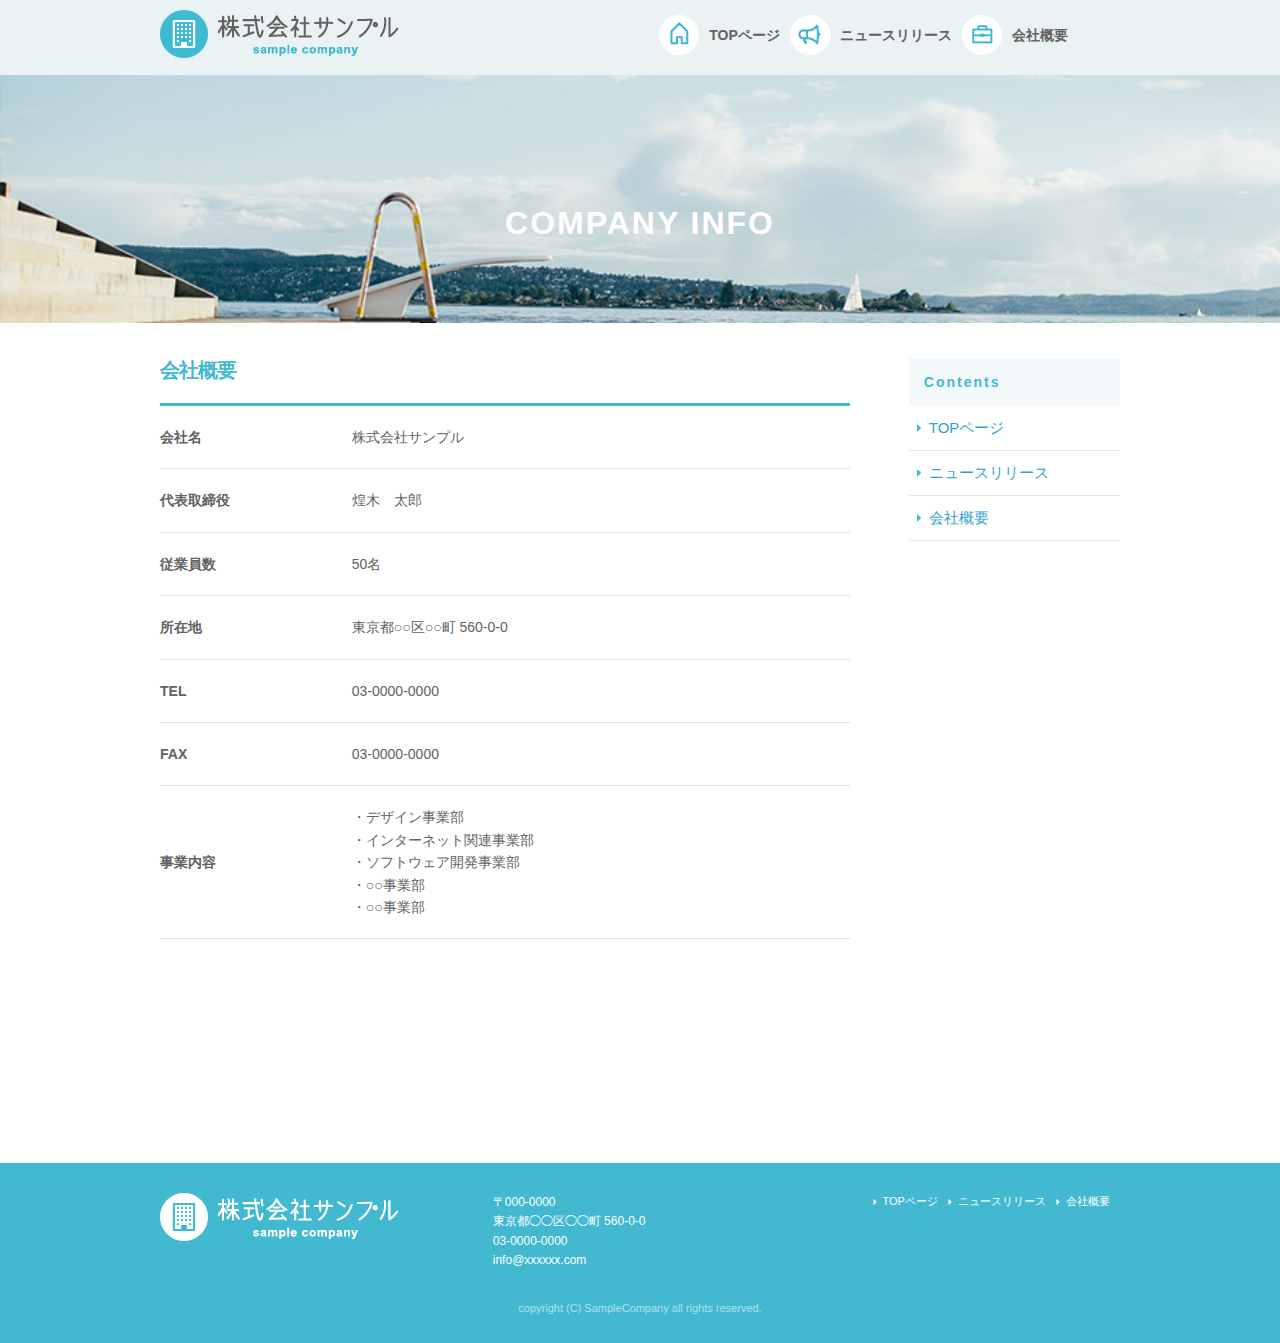
<file: company.html>
<!DOCTYPE html>
<html lang="ja">
<head>

  <!-- Basic Page Needs
  –––––––––––––––––––––––––––––––––––––––––––––––––– -->
  <meta charset="utf-8">
  <title>株式会社サンプル</title>
  <meta name="description" content="">
  <meta name="author" content="">

  <!-- Mobile Specific Metas
  –––––––––––––––––––––––––––––––––––––––––––––––––– -->
  <meta name="viewport" content="width=device-width, initial-scale=1">

  <!-- CSS
  –––––––––––––––––––––––––––––––––––––––––––––––––– -->
  <link rel="stylesheet" href="css/normalize.css">
  <link rel="stylesheet" href="css/skeleton.css">
  <link rel="stylesheet" href="css/sample.css">
  
  <!-- Favicon
  –––––––––––––––––––––––––––––––––––––––––––––––––– -->
  <link rel="icon" type="image/png" href="images/favicon.png">

</head>

<body>

  <header>
   <div id="header_in" class="container">
    <div class="row">
      <div class="six columns logo">

        <h1><a href="index.html"><img class="u-max-full-width" src="images/top/logo.png" alt="株式会社サンプル" srcset="images/top/logo@2x.png 2x" /></a></h1>

      </div>
      
      <div class="six columns navi">
      
        <div class="sp_navi">
          <img id="sp_navi_btn" class="u-max-full-width" src="images/top/sp_navi.png" alt="sp_navi" srcset="images/top/sp_navi@2x.png 2x" />

          <ul class="sp_navi_li">
            <li><a href="index.html">TOPページ</a></li>
            <li><a href="news.html">ニュースリリース</a></li>
            <li><a href="company.html">会社概要</a></li>
          </ul>
        </div>
        <!-- sp_navi -->
        
        <div class="pc_navi">

            <ul class="pc_navi_li">
              <li class="navi_toppage"><a href="index.html">TOPページ</a></li>
              <li class="navi_news"><a href="news.html">ニュースリリース</a></li>
              <li class="navi_company"><a href="company.html">会社概要</a></li>
            </ul>
        </div>
        <!-- pc_navi -->
      </div>
    </div>
    <!-- row -->
  </div>
  <!-- header_in -->
  </header>
  
  <div id="sub_cover">
  　    <div class="container">
  　      <div class="row">
          <div class="twelve columns">
           <h2>COMPANY INFO</h2>
          </div>
         </div>
       </div>
  </div>
  <!-- #sub_cover -->
    
    <div id="contents">

        <div class="container">
          <div class="row">
            <div id="main" class="nine columns">
              <h2 class="company_title">会社概要</h2>
              <table class="u-full-width">
                <tbody>
                  <tr>
                    <th>会社名</th>
                    <td>株式会社サンプル</td>
                  </tr>
                  <tr>
                    <th>代表取締役</th>
                    <td>煌木　太郎</td>
                  </tr>
                  <tr>
                    <th>従業員数</th>
                    <td>50名</td>
                  </tr>
                  <tr>
                    <th>所在地</th>
                    <td>東京都○○区○○町&nbsp;560-0-0</td>
                  </tr>
                  <tr>
                    <th>TEL</th>
                    <td>03-0000-0000</td>
                  </tr>
                  <tr>
                    <th>FAX</th>
                    <td>03-0000-0000</td>
                  </tr>
                  <tr>
                    <th>事業内容</th>
                    <td>
                      ・デザイン事業部
                      <br>
                      ・インターネット関連事業部
                      <br>
                      ・ソフトウェア開発事業部
                      <br>
                      ・○○事業部
                      <br>
                      ・○○事業部
                    </td>
                  </tr>
                 </tbody>
                </table>
              </div>
                
          
          <div id="sidebar" class="three columns">
            <div class="pc_sidemenu">
              <h3>Contents</h3>
              <ul>
                <li>
                  <a href="index.html">TOPページ</a>
                </li>  
                <li>
                  <a href="news.html">ニュースリリース</a>
                </li>
                <li>
                  <a href="company.html">会社概要</a>
                </li>
              </ul>
            </div>
            <div class="fb-page fb_iframe_widget" data-href="https://www.facebook.com/facebook" data-tabs="timeline" data-height="300" data-small-header="false" data-adapt-container-width="true" data-hide-cover="false" data-show-facepile="false" fb-xfbml-state="rendered" fb-iframe-plugin-query="adapt_container_width=true&app_id=&container_width=190&height=300&hide_cover=false&href=https%3A%2F%2Fwww.facebook.com%2Ffacebook&locale=ja_JP&sdk=joey&show_facepile=false&small_header=false&tabs=timeline">
              <span style="vertical-align: bottom; width: 211px; height: 300px;">
                <iframe src="https://www.facebook.com/plugins/page.php?href=https%3A%2F%2Fwww.facebook.com%2Ffacebook&tabs=timeline&width=210&height=500&small_header=false&adapt_container_width=true&hide_cover=false&show_facepile=true&appId" width="340" height="500" style="border:none;overflow:hidden" scrolling="no" frameborder="0" allowTransparency="true" allow="encrypted-media"></iframe>
              </span>
            </div>
          </div>
       
        </div>
        
    </div>      
</div>
<!-- #sub-contents -->
    

   <footer>
       <div class="container">
         <div class="row">
           <div class="four columns sp">
           <img class="u-max-full-width" src="images/top/footer_logo.png" alt="株式会社サンプル" srcset="images/top/footer_logo@2x.png 2x" />
           </div>
           <!-- columns -->
          <div class="four columns foot_address sp">
          〒000-0000<br />
          東京都◯◯区◯◯町 560-0-0<br />
          03-0000-0000<br />
          info@xxxxxx.com
          </div>
          <!-- columns -->
      
          <div class="four columns">
            <ul class="foot_navi">
              <li><a href="index.html">TOPページ</a></li>
              <li><a href="news.html">ニュースリリース</a></li>
              <li><a href="company.html">会社概要</a></li>
            </ul>
          </div>
          <!-- columns -->
         </div>
         
         <!-- row -->
         <div class="row">
           <div class="twelve columns sp">
           <p class="copy">copyright (C) SampleCompany all rights reserved.</p>
           </div>
         <!-- columns -->
         </div>
         <!-- row -->
       </div>
   </footer>
   <!-- //footer --> 
    
<script type="text/javascript" src="//ajax.googleapis.com/ajax/libs/jquery/1.10.2/jquery.min.js"></script>

<script>
  $(function(){
    $(document).ready(function(){

      $("#sp_navi_btn").click(function () {
        $(this).next().slideToggle();
      });

    });
  });
</script>

</body>

</html>
</file>
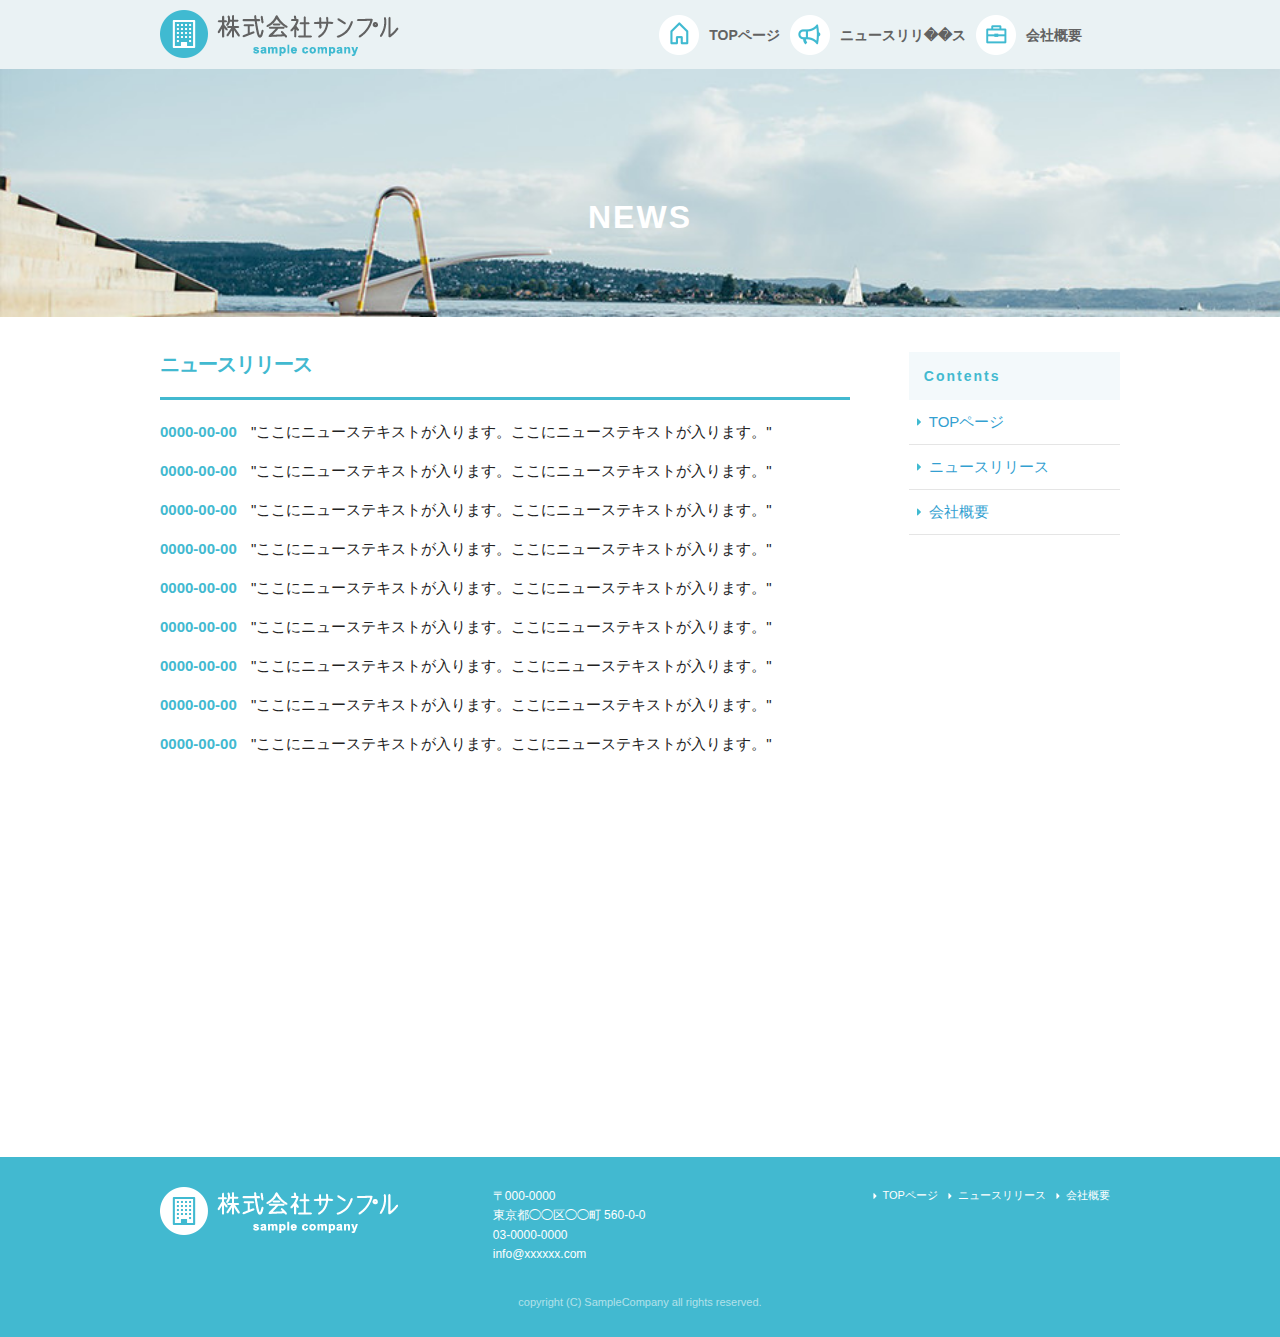
<file: news.html>
<!DOCTYPE html>
<html lang="ja">
<head>

  <!-- Basic Page Needs
  –––––––––––––––––––––––––––––––––––––––––––––––––– -->
  <meta charset="utf-8">
  <title>株式会社サンプル</title>
  <meta name="description" content="">
  <meta name="author" content="">

  <!-- Mobile Specific Metas
  –––––––––––––––––––––––––––––––––––––––––––––––––– -->
  <meta name="viewport" content="width=device-width, initial-scale=1">

  <!-- CSS
  –––––––––––––––––––––––––––––––––––––––––––––––––– -->
  <link rel="stylesheet" href="css/normalize.css">
  <link rel="stylesheet" href="css/skeleton.css">
  <link rel="stylesheet" href="css/sample.css">
  
  <!-- Favicon
  –––––––––––––––––––––––––––––––––––––––––––––––––– -->
  <link rel="icon" type="image/png" href="images/favicon.png">

</head>

<body>

  <header>
   <div id="header_in" class="container">
    <div class="row">
      <div class="six columns logo">

      <img class="u-max-full-width" src="images/top/logo.png" alt="株式会社サンプル" srcset="images/top/logo@2x.png 2x" />

      </div>
      
      <div class="six columns navi">
      
        <div class="sp_navi">
          <img id="sp_navi_btn" class="u-max-full-width" src="images/top/sp_navi.png" alt="sp_navi" srcset="images/top/sp_navi@2x.png 2x" />

          <ul class="sp_navi_li">
            <li><a href="index.html">TOPページ</a></li>
            <li><a href="news.html">ニュースリリース</a></li>
            <li><a href="company.html">会社概要</a></li>
          </ul>
        </div>
        <!-- sp_navi -->
        
        <div class="pc_navi">

            <ul class="pc_navi_li">
              <li class="navi_toppage"><a href="index.html">TOPページ</a></li>
              <li class="navi_news"><a href="news.html">ニュースリリ��ス</a></li>
              <li class="navi_company"><a href="company.html">会社概要</a></li>
            </ul>
        </div>
        <!-- pc_navi -->
      </div>
    </div>
    <!-- row -->
  </div>
  <!-- header_in -->
  </header>
  
  <div id="sub_cover">
  　    <div class="container">
  　      <div class="row">
          <div class="twelve columns">
           <h2>NEWS</h2>
          </div>
         </div>
       </div>
  </div>
  <!-- #sub_cover -->
    
    <div id="contents">

        <div class="container">
          <div class="row">
            <div id="main" class="nine columns">
              <h2>ニュースリリース</h2>
              <ul class="news_li">
                <li>
                  <span>0000-00-00</span>
                  "ここにニューステキストが入ります。ここにニューステキストが入ります。"
                </li>
                <li>
                  <span>0000-00-00</span>
                  "ここにニューステキストが入ります。ここにニューステキストが入ります。"
                </li>
                <li>
                  <span>0000-00-00</span>
                  "ここにニューステキストが入ります。ここにニューステキストが入ります。"
                </li>
                <li>
                  <span>0000-00-00</span>
                  "ここにニューステキストが入ります。ここにニューステキストが入ります。"
                </li>
                <li>
                  <span>0000-00-00</span>
                  "ここにニューステキストが入ります。ここにニューステキストが入ります。"
                </li>
                <li>
                  <span>0000-00-00</span>
                  "ここにニューステキストが入ります。ここにニューステキストが入ります。"
                </li>
                <li>
                  <span>0000-00-00</span>
                  "ここにニューステキストが入ります。ここにニューステキストが入ります。"
                </li>
                <li>
                  <span>0000-00-00</span>
                  "ここにニューステキストが入ります。ここにニューステキストが入ります。"
                </li>
                <li>
                  <span>0000-00-00</span>
                  "ここにニューステキストが入ります。ここにニューステキストが入ります。"
                </li>
              </ul>
            </div>
          
          <div id="sidebar" class="three columns">
            <div class="pc_sidemenu">
              <h3>Contents</h3>
              <ul>
                <li><a href="index.html">TOPページ</a></li>  
                <li><a href="news.html">ニュースリリース</a></li>
                <li><a href="company.html">会社概要</a></li>
              </ul>
            </div>
            
            <div class="fb-page fb_iframe_widget" data-href="https://www.facebook.com/facebook" data-tabs="timeline" data-height="300" data-small-header="false" data-adapt-container-width="true" data-hide-cover="false" data-show-facepile="false" fb-xfbml-state="rendered" fb-iframe-plugin-query="adapt_container_width=true&app_id=&container_width=190&height=300&hide_cover=false&href=https%3A%2F%2Fwww.facebook.com%2Ffacebook&locale=ja_JP&sdk=joey&show_facepile=false&small_header=false&tabs=timeline">
              <span style="vertical-align: bottom; width: 211px; height: 300px;">
                <iframe src="https://www.facebook.com/plugins/page.php?href=https%3A%2F%2Fwww.facebook.com%2Ffacebook&tabs=timeline&width=210&height=500&small_header=false&adapt_container_width=true&hide_cover=false&show_facepile=true&appId" width="340" height="500" style="border:none;overflow:hidden" scrolling="no" frameborder="0" allowTransparency="true" allow="encrypted-media"></iframe>
              </span>
            </div>
          </div>
       </div>
        
    </div>      
</div>
<!-- #sub-contents -->
    

   <footer>
       <div class="container">
         <div class="row">
           <div class="four columns sp">
           <img class="u-max-full-width" src="images/top/footer_logo.png" alt="株式会社サンプル" srcset="images/top/footer_logo@2x.png 2x" />
           </div>
           <!-- columns -->
          <div class="four columns foot_address sp">
          〒000-0000<br />
          東京都◯◯区◯◯町 560-0-0<br />
          03-0000-0000<br />
          info@xxxxxx.com
          </div>
          <!-- columns -->
      
          <div class="four columns">
            <ul class="foot_navi">
              <li><a href="index.html">TOPページ</a></li>
              <li><a href="news.html">ニュースリリース</a></li>
              <li><a href="company.html">会社概要</a></li>
            </ul>
          </div>
          <!-- columns -->
         </div>
         
         <!-- row -->
         <div class="row">
           <div class="twelve columns sp">
           <p class="copy">copyright (C) SampleCompany all rights reserved.</p>
           </div>
         <!-- columns -->
         </div>
         <!-- row -->
       </div>
   </footer>
   <!-- //footer --> 
    
<script type="text/javascript" src="//ajax.googleapis.com/ajax/libs/jquery/1.10.2/jquery.min.js"></script>

<script>
  $(function(){
    $(document).ready(function(){

      $("#sp_navi_btn").click(function () {
        $(this).next().slideToggle();
      });

    });
  });
</script>

</body>

</html>
</file>
<file: css/skeleton.css>
/*
* Skeleton V2.0.4
* Copyright 2014, Dave Gamache
* www.getskeleton.com
* Free to use under the MIT license.
* http://www.opensource.org/licenses/mit-license.php
* 12/29/2014
*/


/* Table of contents
––––––––––––––––––––––––––––––––––––––––––––––––––
- Grid
- Base Styles
- Typography
- Links
- Buttons
- Forms
- Lists
- Code
- Tables
- Spacing
- Utilities
- Clearing
- Media Queries
*/


/* Grid
–––––––––––––––––––––––––––––––––––––––––––––––––– */
.container {
  position: relative;
  width: 100%;
  max-width: 960px;
  margin: 0 auto;
  padding: 0 20px;
  box-sizing: border-box; }
.column,
.columns {
  width: 100%;
  float: left;
  box-sizing: border-box; }

/* For devices larger than 400px */
@media (min-width: 400px) {
  .container {
    width: 85%;
    padding: 0; }
}

/* For devices larger than 550px */
@media (min-width: 550px) {
  .container {
    width: 80%; }
  .column,
  .columns {
    margin-left: 4%; }
  .column:first-child,
  .columns:first-child {
    margin-left: 0; }

  .one.column,
  .one.columns                    { width: 4.66666666667%; }
  .two.columns                    { width: 13.3333333333%; }
  .three.columns                  { width: 22%;            }
  .four.columns                   { width: 30.6666666667%; }
  .five.columns                   { width: 39.3333333333%; }
  .six.columns                    { width: 48%;            }
  .seven.columns                  { width: 56.6666666667%; }
  .eight.columns                  { width: 65.3333333333%; }
  .nine.columns                   { width: 74.0%;          }
  .ten.columns                    { width: 82.6666666667%; }
  .eleven.columns                 { width: 91.3333333333%; }
  .twelve.columns                 { width: 100%; margin-left: 0; }

  .one-third.column               { width: 30.6666666667%; }
  .two-thirds.column              { width: 65.3333333333%; }

  .one-half.column                { width: 48%; }

  /* Offsets */
  .offset-by-one.column,
  .offset-by-one.columns          { margin-left: 8.66666666667%; }
  .offset-by-two.column,
  .offset-by-two.columns          { margin-left: 17.3333333333%; }
  .offset-by-three.column,
  .offset-by-three.columns        { margin-left: 26%;            }
  .offset-by-four.column,
  .offset-by-four.columns         { margin-left: 34.6666666667%; }
  .offset-by-five.column,
  .offset-by-five.columns         { margin-left: 43.3333333333%; }
  .offset-by-six.column,
  .offset-by-six.columns          { margin-left: 52%;            }
  .offset-by-seven.column,
  .offset-by-seven.columns        { margin-left: 60.6666666667%; }
  .offset-by-eight.column,
  .offset-by-eight.columns        { margin-left: 69.3333333333%; }
  .offset-by-nine.column,
  .offset-by-nine.columns         { margin-left: 78.0%;          }
  .offset-by-ten.column,
  .offset-by-ten.columns          { margin-left: 86.6666666667%; }
  .offset-by-eleven.column,
  .offset-by-eleven.columns       { margin-left: 95.3333333333%; }

  .offset-by-one-third.column,
  .offset-by-one-third.columns    { margin-left: 34.6666666667%; }
  .offset-by-two-thirds.column,
  .offset-by-two-thirds.columns   { margin-left: 69.3333333333%; }

  .offset-by-one-half.column,
  .offset-by-one-half.columns     { margin-left: 52%; }

}


/* Base Styles
–––––––––––––––––––––––––––––––––––––––––––––––––– */
/* NOTE
html is set to 62.5% so that all the REM measurements throughout Skeleton
are based on 10px sizing. So basically 1.5rem = 15px :) */
html {
  font-size: 62.5%; }
body {
  font-size: 1.5em; /* currently ems cause chrome bug misinterpreting rems on body element */
  line-height: 1.6;
  font-weight: 400;
  font-family: "Raleway", "HelveticaNeue", "Helvetica Neue", Helvetica, Arial, sans-serif;
  color: #222; }


/* Typography
–––––––––––––––––––––––––––––––––––––––––––––––––– */
h1, h2, h3, h4, h5, h6 {
  margin-top: 0;
  margin-bottom: 2rem;
  font-weight: 300; }
h1 { font-size: 4.0rem; line-height: 1.2;  letter-spacing: -.1rem;}
h2 { font-size: 3.6rem; line-height: 1.25; letter-spacing: -.1rem; }
h3 { font-size: 3.0rem; line-height: 1.3;  letter-spacing: -.1rem; }
h4 { font-size: 2.4rem; line-height: 1.35; letter-spacing: -.08rem; }
h5 { font-size: 1.8rem; line-height: 1.5;  letter-spacing: -.05rem; }
h6 { font-size: 1.5rem; line-height: 1.6;  letter-spacing: 0; }

/* Larger than phablet */
@media (min-width: 550px) {
  h1 { font-size: 5.0rem; }
  h2 { font-size: 4.2rem; }
  h3 { font-size: 3.6rem; }
  h4 { font-size: 3.0rem; }
  h5 { font-size: 2.4rem; }
  h6 { font-size: 1.5rem; }
}

p {
  margin-top: 0; }


/* Links
–––––––––––––––––––––––––––––––––––––––––––––––––– */
a {
  color: #1EAEDB; }
a:hover {
  color: #0FA0CE; }


/* Buttons
–––––––––––––––––––––––––––––––––––––––––––––––––– */
.button,
button,
input[type="submit"],
input[type="reset"],
input[type="button"] {
  display: inline-block;
  height: 38px;
  padding: 0 30px;
  color: #555;
  text-align: center;
  font-size: 11px;
  font-weight: 600;
  line-height: 38px;
  letter-spacing: .1rem;
  text-transform: uppercase;
  text-decoration: none;
  white-space: nowrap;
  background-color: transparent;
  border-radius: 4px;
  border: 1px solid #bbb;
  cursor: pointer;
  box-sizing: border-box; }
.button:hover,
button:hover,
input[type="submit"]:hover,
input[type="reset"]:hover,
input[type="button"]:hover,
.button:focus,
button:focus,
input[type="submit"]:focus,
input[type="reset"]:focus,
input[type="button"]:focus {
  color: #333;
  border-color: #888;
  outline: 0; }
.button.button-primary,
button.button-primary,
input[type="submit"].button-primary,
input[type="reset"].button-primary,
input[type="button"].button-primary {
  color: #FFF;
  background-color: #33C3F0;
  border-color: #33C3F0; }
.button.button-primary:hover,
button.button-primary:hover,
input[type="submit"].button-primary:hover,
input[type="reset"].button-primary:hover,
input[type="button"].button-primary:hover,
.button.button-primary:focus,
button.button-primary:focus,
input[type="submit"].button-primary:focus,
input[type="reset"].button-primary:focus,
input[type="button"].button-primary:focus {
  color: #FFF;
  background-color: #1EAEDB;
  border-color: #1EAEDB; }


/* Forms
–––––––––––––––––––––––––––––––––––––––––––––––––– */
input[type="email"],
input[type="number"],
input[type="search"],
input[type="text"],
input[type="tel"],
input[type="url"],
input[type="password"],
textarea,
select {
  height: 38px;
  padding: 6px 10px; /* The 6px vertically centers text on FF, ignored by Webkit */
  background-color: #fff;
  border: 1px solid #D1D1D1;
  border-radius: 4px;
  box-shadow: none;
  box-sizing: border-box; }
/* Removes awkward default styles on some inputs for iOS */
input[type="email"],
input[type="number"],
input[type="search"],
input[type="text"],
input[type="tel"],
input[type="url"],
input[type="password"],
textarea {
  -webkit-appearance: none;
     -moz-appearance: none;
          appearance: none; }
textarea {
  min-height: 65px;
  padding-top: 6px;
  padding-bottom: 6px; }
input[type="email"]:focus,
input[type="number"]:focus,
input[type="search"]:focus,
input[type="text"]:focus,
input[type="tel"]:focus,
input[type="url"]:focus,
input[type="password"]:focus,
textarea:focus,
select:focus {
  border: 1px solid #33C3F0;
  outline: 0; }
label,
legend {
  display: block;
  margin-bottom: .5rem;
  font-weight: 600; }
fieldset {
  padding: 0;
  border-width: 0; }
input[type="checkbox"],
input[type="radio"] {
  display: inline; }
label > .label-body {
  display: inline-block;
  margin-left: .5rem;
  font-weight: normal; }


/* Lists
–––––––––––––––––––––––––––––––––––––––––––––––––– */
ul {
  list-style: circle inside; }
ol {
  list-style: decimal inside; }
ol, ul {
  padding-left: 0;
  margin-top: 0; }
ul ul,
ul ol,
ol ol,
ol ul {
  margin: 1.5rem 0 1.5rem 3rem;
  font-size: 90%; }
li {
  margin-bottom: 1rem; }


/* Code
–––––––––––––––––––––––––––––––––––––––––––––––––– */
code {
  padding: .2rem .5rem;
  margin: 0 .2rem;
  font-size: 90%;
  white-space: nowrap;
  background: #F1F1F1;
  border: 1px solid #E1E1E1;
  border-radius: 4px; }
pre > code {
  display: block;
  padding: 1rem 1.5rem;
  white-space: pre; }


/* Tables
–––––––––––––––––––––––––––––––––––––––––––––––––– */
th,
td {
  padding: 12px 15px;
  text-align: left;
  border-bottom: 1px solid #E1E1E1; }
th:first-child,
td:first-child {
  padding-left: 0; }
th:last-child,
td:last-child {
  padding-right: 0; }


/* Spacing
–––––––––––––––––––––––––––––––––––––––––––––––––– */
button,
.button {
  margin-bottom: 1rem; }
input,
textarea,
select,
fieldset {
  margin-bottom: 1.5rem; }
pre,
blockquote,
dl,
figure,
table,
p,
ul,
ol,
form {
  margin-bottom: 2.5rem; }


/* Utilities
–––––––––––––––––––––––––––––––––––––––––––––––––– */
.u-full-width {
  width: 100%;
  box-sizing: border-box; }
.u-max-full-width {
  max-width: 100%;
  box-sizing: border-box; }
.u-pull-right {
  float: right; }
.u-pull-left {
  float: left; }


/* Misc
–––––––––––––––––––––––––––––––––––––––––––––––––– */
hr {
  margin-top: 3rem;
  margin-bottom: 3.5rem;
  border-width: 0;
  border-top: 1px solid #E1E1E1; }


/* Clearing
–––––––––––––––––––––––––––––––––––––––––––––––––– */

/* Self Clearing Goodness */
.container:after,
.row:after,
.u-cf {
  content: "";
  display: table;
  clear: both; }


/* Media Queries
–––––––––––––––––––––––––––––––––––––––––––––––––– */
/*
Note: The best way to structure the use of media queries is to create the queries
near the relevant code. For example, if you wanted to change the styles for buttons
on small devices, paste the mobile query code up in the buttons section and style it
there.
*/


/* Larger than mobile */
@media (min-width: 400px) {}

/* Larger than phablet (also point when grid becomes active) */
@media (min-width: 550px) {}

/* Larger than tablet */
@media (min-width: 750px) {}

/* Larger than desktop */
@media (min-width: 1000px) {}

/* Larger than Desktop HD */
@media (min-width: 1200px) {}
</file>
<file: css/sample.css>
@charset "UTF-8";
html {
  font-size: 62.5%; }

body {
  font-family: "ヒラギノ角ゴ Pro W3", "Hiragino Kaku Gothic Pro", メイリオ, Verdana, "ＭＳ Ｐゴシック", sans-serif; }

header {
  background: #eaf2f4; }
  header #header_in {
    padding-top: 10px;
    padding-bottom: 4px; }
  @media (max-width: 549px) {
    header .logo {
      width: 190px; }
    header .navi {
      width: 40px;
      float: right; } }
  header .sp_navi_li {
    width: 180px;
    position: absolute;
    top: 50px;
    right: 2%;
    border: 1px solid #eee;
    background: white;
    margin: 0;
    padding: 0;
    display: none;
    z-index: 100; }
    @media (min-width: 550px) {
      header .sp_navi_li .sp_navi {
        display: none; } }
    header .sp_navi_li li {
      list-style: none;
      margin: 0;
      padding: 0; }
      header .sp_navi_li li a {
        display: block;
        padding: 10px 8px;
        border-bottom: 1px solid #eee;
        font-size: 14px;
        text-decoration: none; }

@media (min-width: 550px) {
  .clearfix::after {
    clear: both;
    content: '';
    display: block; }

  .sp_navi {
    display: none; }

  #header_in {
    padding: 15px 0 10px 0; }

  .pc_navi_li {
    margin: 0;
    padding: 0; }
    .pc_navi_li li {
      list-style: none;
      margin: 5px 0 0 0;
      padding: 0;
      float: left; }
      .pc_navi_li li a {
        color: #626262;
        text-decoration: none;
        font-weight: bold;
        font-size: 14px;
        font-size: 1.4rem;
        padding-right: 10px; }
      .pc_navi_li li a:hover {
        color: #42b9d0; }
    .pc_navi_li li.navi_toppage a {
      background-repeat: no-repeat;
      display: inline-block;
      line-height: 40px;
      padding-left: 50px;
      background-image: url("../images/top/navi_top.png");
      background-size: 40px 40px; }
    .pc_navi_li li.navi_news a {
      background-repeat: no-repeat;
      display: inline-block;
      line-height: 40px;
      padding-left: 50px;
      background-image: url("../images/top/navi_news.png");
      background-size: 40px 40px; }
    .pc_navi_li li.navi_company a {
      background-repeat: no-repeat;
      display: inline-block;
      line-height: 40px;
      padding-left: 50px;
      background-image: url("../images/top/navi_company.png");
      background-size: 40px 40px; } }
@media (max-width: 549px) {
  .pc_navi {
    display: none; } }
#cover_area {
  text-align: center;
  padding: 80px 0;
  background-image: url("../images/top/cover.jpg");
  background-size: cover; }
  @media (min-width: 550px) {
    #cover_area {
      text-align: left;
      height: 420px;
      padding: 0; }
      #cover_area img {
        margin-top: 180px;
        margin-left: 70px; } }

#service_area {
  padding-top: 20px; }
  @media (min-width: 550px) {
    #service_area {
      padding-top: 30px; } }
  #service_area .columns {
    color: #626262; }
    #service_area .columns .service_title {
      font-size: 18px;
      font-size: 1.8rem;
      font-weight: bold;
      margin-top: 8px; }
    #service_area .columns p {
      font-size: 15px;
      font-size: 1.5rem;
      margin-top: 10px; }
    @media (min-width: 550px) {
      #service_area .columns .service_title {
        font-size: 16px;
        font-size: 1.6rem; }
      #service_area .columns p {
        font-size: 13px;
        font-size: 1.3rem; } }

#news_area {
  background-color: #eaf2f4; }
  @media (min-width: 550px) {
    #news_area .container {
      padding: 0px 10% 50px 10%; } }
  #news_area .news_title {
    text-align: center;
    font-size: 26px;
    font-size: 2.6rem;
    color: #42b9d0;
    padding: 15px 0 10px 0;
    font-weight: bold;
    letter-spacing: 0.2rem; }
  #news_area .news_lists li {
    list-style: none;
    font-size: 15px;
    font-size: 1.5rem; }
    #news_area .news_lists li span {
      color: #42b9d0;
      font-weight: bold;
      display: block;
      margin-bottom: 3px; }
  @media (min-width: 550px) {
    #news_area .news_title {
      font-size: 22px;
      font-size: 2.2rem;
      padding: 50px 0 41px 0; }
    #news_area .news_lists li {
      font-size: 14px;
      font-size: 1.4rem;
      margin-bottom: 20px; }
      #news_area .news_lists li span {
        display: inline;
        margin-bottom: 0px; } }

footer {
  background-color: #42b9d0;
  color: #fff;
  padding-top: 20px; }
  @media (max-width: 549px) {
    footer .container {
      padding: 0; }
    footer .sp {
      padding: 0 6%;
      margin: 0 auto; }
    footer .foot_navi {
      margin-top: 20px; }
      footer .foot_navi li {
        list-style: none;
        margin-bottom: 1px; }
        footer .foot_navi li a {
          color: #42b9d0;
          background-color: #eaf2f4;
          display: block;
          text-align: center;
          font-weight: bold;
          text-decoration: none;
          font-size: 16px;
          font-size: 1.6rem;
          padding: 16px 0; } }
  footer .foot_address {
    font-size: 16px;
    font-size: 1.6rem;
    padding-top: 10px; }
  footer .copy {
    text-align: center;
    font-size: 11px;
    font-size: 1.1rem;
    color: #b2e1ea; }
  @media (min-width: 550px) {
    footer {
      padding-top: 30px; }
      footer .foot_address {
        padding: 0px;
        font-size: 12px;
        font-size: 1.2rem; }
      footer .foot_navi {
        float: right; }
        footer .foot_navi li {
          list-style: none;
          background-repeat: no-repeat;
          background-position: left center;
          display: inline-block;
          float: left;
          margin-right: 10px;
          font-size: 11px;
          font-size: 1.1rem;
          background-image: url("../images/top/foot_arroehead.png");
          background-size: 4px 6px; }
        footer .foot_navi a {
          color: white;
          padding-left: 10px;
          text-decoration: none; }
        footer .foot_navi a:hover {
          color: #eaf2f4; }
      footer .copy {
        margin-top: 30px; } }

h1 {
  margin: 0;
  padding: 0; }

#sub_cover {
  padding: 40px 0;
  background-image: url(../images/news/sub_cover.jpg);
  background-size: cover; }
  @media screen and (-webkit-min-device-pixel-ratio: 2), (min-resolution: 2dppx) {
    #sub_cover {
      background-image: url("../images/news/sub_cover@2x.jpg"); } }
  @media (min-width: 551px) {
    #sub_cover {
      padding: 80px;
      background-size: cover; } }

#sub_cover h2 {
  text-align: center;
  color: white;
  font-size: 1.6rem;
  font-weight: bold;
  margin: 0;
  letter-spacing: 0.2rem; }

@media (min-width: 550px) {
  #sub_cover h2 {
    text-align: center;
    color: white;
    font-size: 3.2rem;
    font-weight: bold;
    margin: 0;
    letter-spacing: 0.2rem; } }
#contents {
  padding-top: 20px; }

#contents #main h2 {
  color: #42b9d0;
  border-bottom: 3px solid #42b9d0;
  font-size: 1.5rem;
  font-weight: bold;
  padding-bottom: 15px; }

#contents #main .news_li li {
  list-style: none; }

#contents #main .news_li {
  font-size: 1.5rem; }

#contents #main .news_li li span {
  color: #42b9d0;
  display: block;
  font-weight: bold;
  margin-bottom: 3px; }

@media (min-width: 550px) {
  #contents {
    padding-top: 35px;
    padding-bottom: 70px; } }
@media (min-width: 550px) {
  #contents #main {
    padding-right: 20px; } }
@media (min-width: 550px) {
  #contents #main h2 {
    font-size: 2rem;
    padding-bottom: 20px; } }
@media (min-width: 550px) {
  #contents #main .news_li li {
    list-style: none;
    padding-bottom: 5px; } }
@media (min-width: 550px) {
  #contents #main .news_li li span {
    display: inline-block;
    margin-bottom: 0;
    padding-right: 10px; } }
#contents #sidebar {
  padding-bottom: 20px; }

@media (max-width: 549px) {
  #contents #sidebar .pc_sidemenu {
    display: none; } }
#contents #sidebar .pc_sidemenu h3 {
  color: #42b9d0;
  font-size: 14px;
  font-size: 1.4rem;
  letter-spacing: 0.2rem;
  font-weight: bold;
  background-color: #f3f9fb;
  padding: 15px;
  margin-bottom: 0px; }

#contents #sidebar .pc_sidemenu li {
  list-style: none;
  display: block;
  border-bottom: 1px solid #e5e5e5;
  background-repeat: no-repeat;
  background-position: 8px center;
  margin-bottom: 0px;
  padding: 10px 10px 10px 20px;
  background-image: url(../images/news/side_arrow.png);
  background-size: 4px 8px; }

#contents #sidebar .pc_sidemenu li a {
  color: #339fd1;
  text-decoration: none; }

#contents #sidebar .pc_sidemenu li {
  list-style: none;
  display: block;
  border-bottom: 1px solid #e5e5e5;
  background-repeat: no-repeat;
  background-position: 8px center;
  margin-bottom: 0px;
  padding: 10px 10px 10px 20px;
  background-image: url(../images/news/side_arrow.png);
  background-size: 4px 8px; }

@media (max-width: 549px) {
  #contents #sidebar .pc_sidemenu {
    display: none; } }
.fb_iframe_widget {
  display: inline-block;
  position: relative; }

#contents #main h2.company_title {
  margin-bottom: 0px; }

#contents #main th {
  padding-right: 20px; }

#contents #main th, #contents #main td {
  padding: 20px 0;
  color: #626262;
  font-size: 14px;
  font-size: 1.4rem; }

@media (min-width: 550px) {
  #contents #main {
    padding-right: 20px; } }

/*# sourceMappingURL=sample.css.map */
</file>
